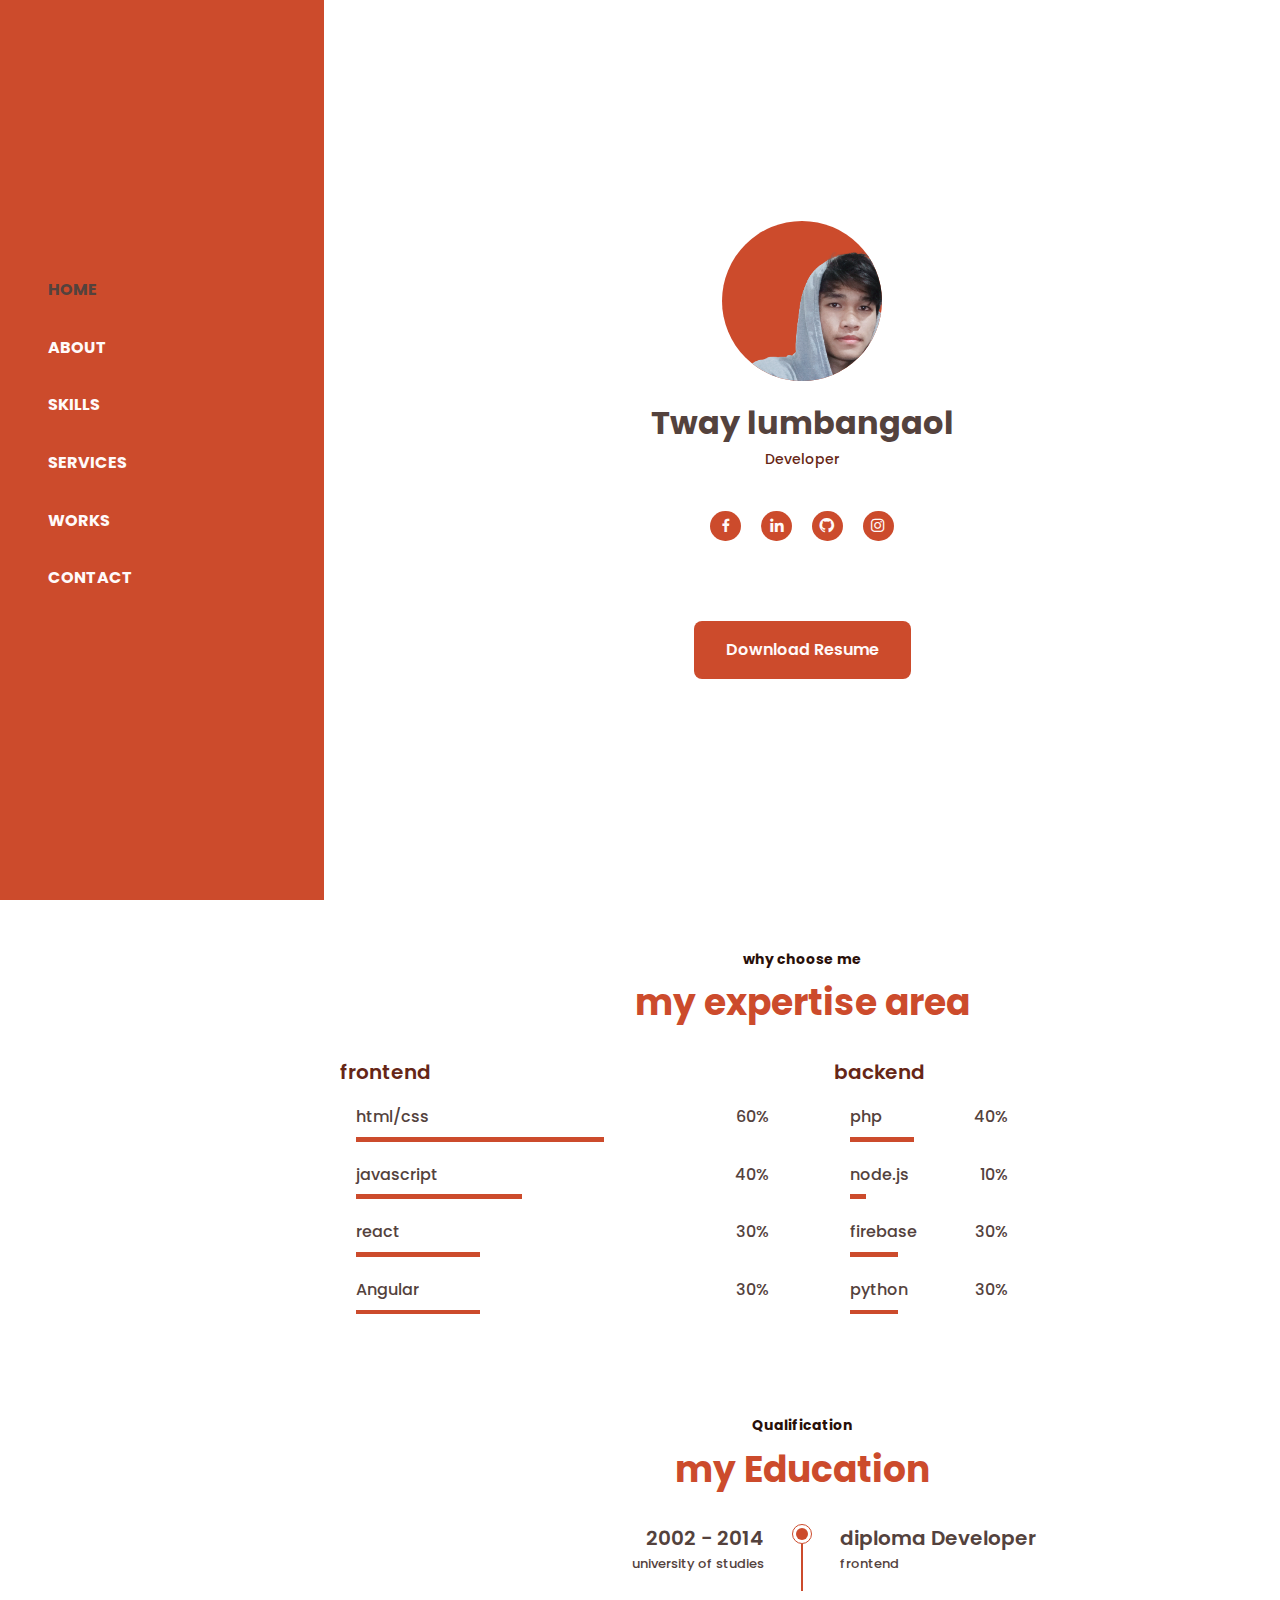
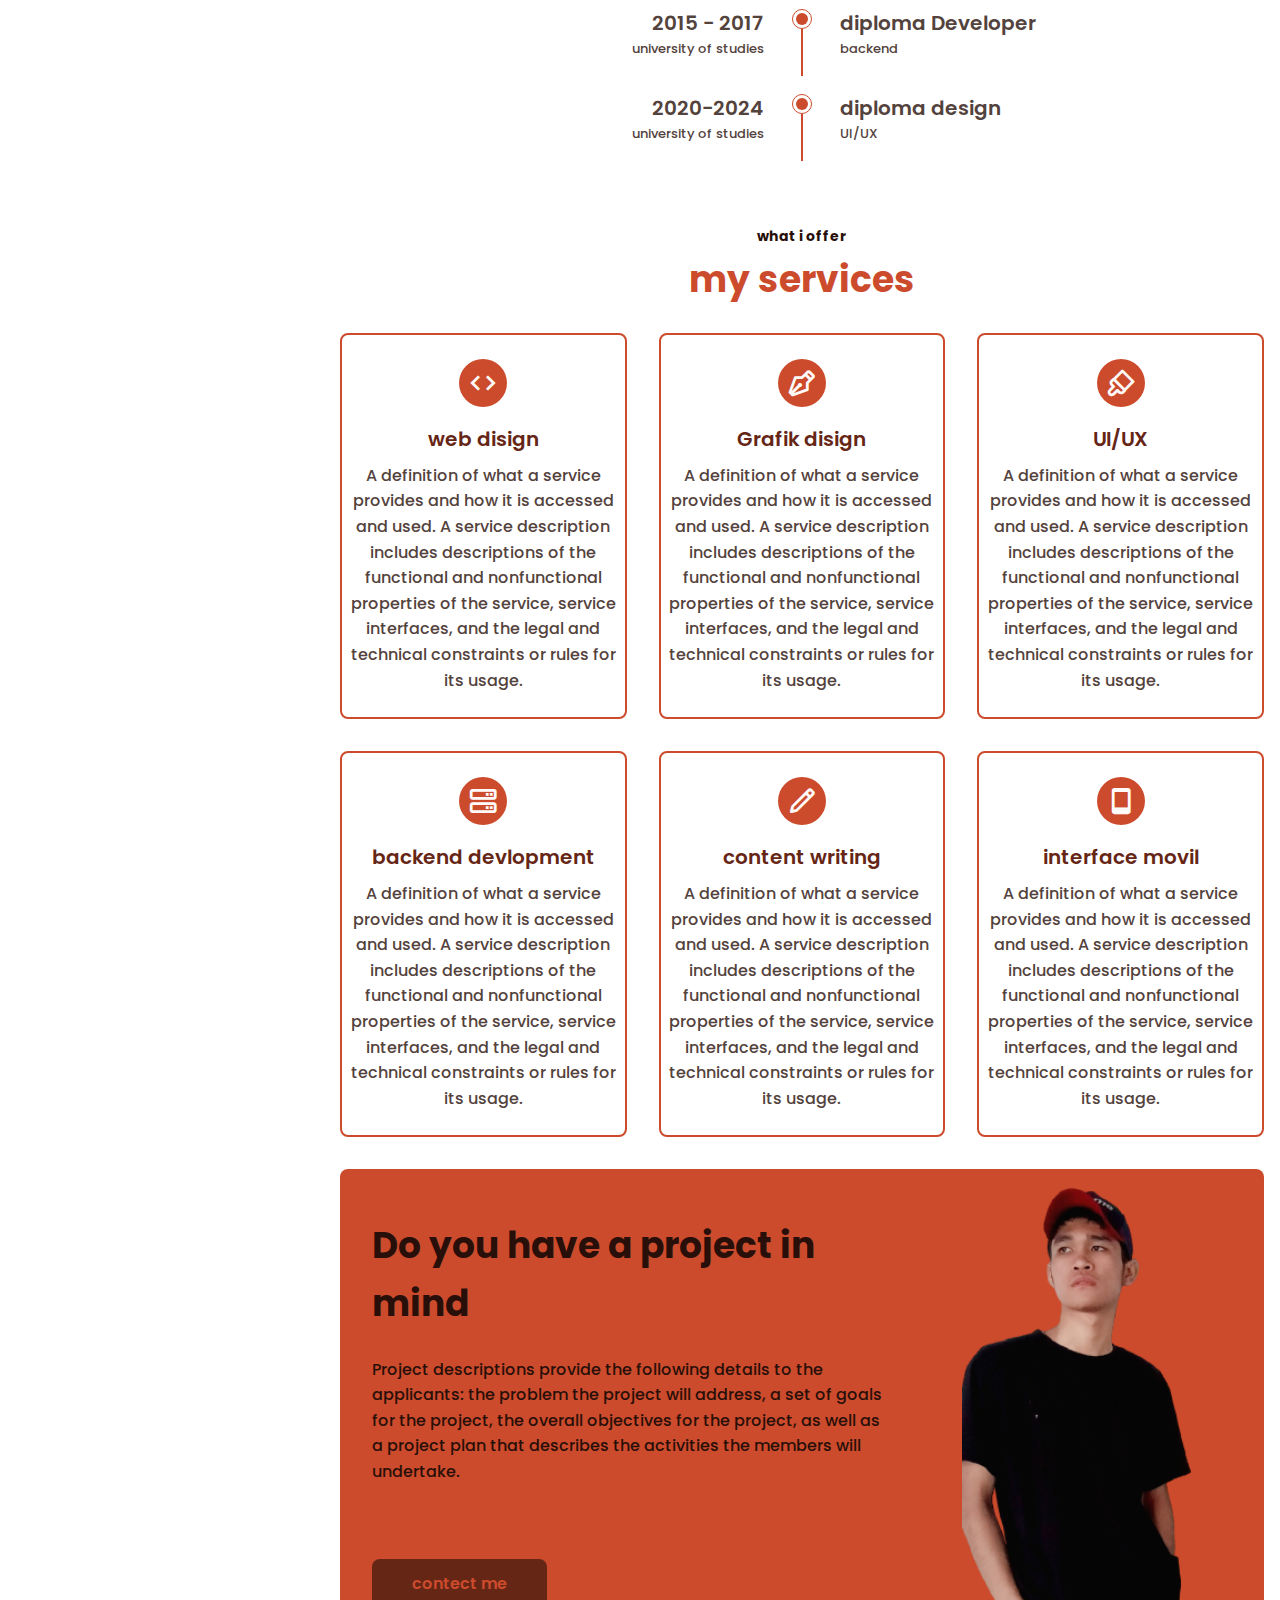
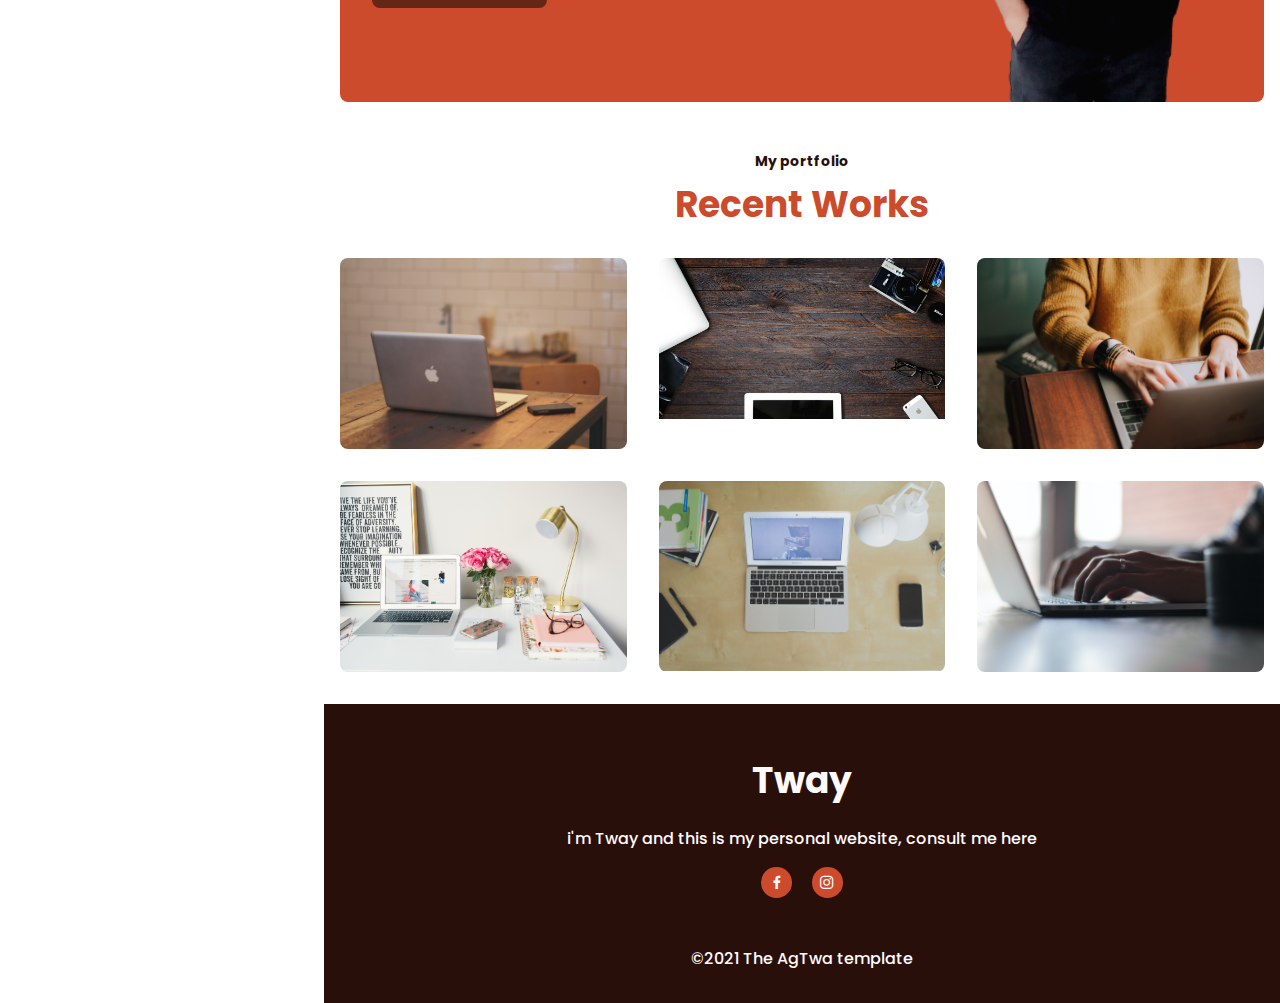
<file: index.html>
<!DOCTYPE html>
<html lang="en">
  <head>
    <meta charset="UTF-8" />
    <meta http-equiv="X-UA-Compatible" content="IE=edge" />
    <meta name="viewport" content="width=device-width, initial-scale=1.0" />
    <title>website || tway lummbangaol</title>
    <!-- my css -->
    <link rel="stylesheet" href="css/style.css" />
    <!-- boxicons css -->
    <link href="https://unpkg.com/boxicons@2.0.7/css/boxicons.min.css" rel="stylesheet" />
  </head>
  <body>
    <!-- header -->
    <header class="l-header">
      <nav class="nav bd-grid">
        <div class="nav__toggle" id="nav-toggle">
          <i class="bx bx-menu"></i>
        </div>
        <div>
          <a href="#" class="nav__logo">Tway</a>
        </div>
        <div class="nav__menu" id="nav-menu">
          <div class="nav__close" id="nav-close">
            <i class="bx bx-x"></i>
          </div>
          <ul class="nav__list">
            <li class="nav__item">
              <a href="#home" class="nav__link active">Home</a>
            </li>
            <li class="nav__item">
              <a href="#about" class="nav__link">About</a>
            </li>
            <li class="nav__item">
              <a href="#skills" class="nav__link">Skills</a>
            </li>
            <li class="nav__item">
              <a href="#services" class="nav__link">services</a>
            </li>
            <li class="nav__item">
              <a href="#works" class="nav__link">works</a>
            </li>
            <li class="nav__item">
              <a href="#contact" class="nav__link">contact</a>
            </li>
          </ul>
        </div>
      </nav>
    </header>

    <main class="l-main">
      <!-- home -->
      <section class="home" id="home">
        <div class="home__container bd-grid">
          <div class="home__data">
            <div class="home__img">
              <img src="img/photoku.png" alt="" />
            </div>
            <h1 class="home__titile">Tway lumbangaol</h1>
            <span class="home__profession">Developer</span>
            <div class="home__social">
              <a href="" class="home__social-link"><i class="bx bxl-facebook"></i></a>
              <a href="" class="home__social-link"><i class="bx bxl-linkedin"></i></a>
              <a href="" class="home__social-link"><i class="bx bxl-github"></i></a>
              <a href="" class="home__social-link"><i class="bx bxl-instagram"></i></a>
            </div>
            <a download="" href="" class="button home__button">Download Resume</a>
          </div>
        </div>
      </section>

      
      <!-- skills -->
      <section class="skills section" id="skills">
        <span class="section-subtitle">why choose me</span>
        <h2 class="section-title">my expertise area</h2>

        <div class="skills__container bd-grid">
          <div class="skills__content">
            <h3 class="skills__subtitle">frontend</h3>

            <div class="skills__data">
              <span class="skills__name">html/css</span>
              <span class="skills__number">60%</span>
              <span class="skills__bar skills__html"></span>
            </div>

            <div class="skills__data">
              <span class="skills__name">javascript</span>
              <span class="skills__number">40%</span>
              <span class="skills__bar skills__js"></span>
            </div>

            <div class="skills__data">
              <span class="skills__name">react</span>
              <span class="skills__number">30%</span>
              <span class="skills__bar skills__react"></span>
            </div>

            <div class="skills__data">
              <span class="skills__name">Angular</span>
              <span class="skills__number">30%</span>
              <span class="skills__bar skills__angular"></span>
            </div>
          </div>

          <div class="skills__container bd-grid">
            <div class="skills__content">
              <h3 class="skills__subtitle">backend</h3>
  
              <div class="skills__data">
                <span class="skills__name">php</span>
                <span class="skills__number">40%</span>
                <span class="skills__bar skills__php"></span>
              </div>
  
              <div class="skills__data">
                <span class="skills__name">node.js</span>
                <span class="skills__number">10%</span>
                <span class="skills__bar skills__node "></span>
              </div>
  
              <div class="skills__data">
                <span class="skills__name">firebase</span>
                <span class="skills__number">30%</span>
                <span class="skills__bar skills__firebase"></span>
              </div>
  
              <div class="skills__data">
                <span class="skills__name">python</span>
                <span class="skills__number">30%</span>
                <span class="skills__bar skills__python"></span>
              </div>
            </div>
        </div>
      </section>
      <!-- Education -->
      <section class="education section">
        <span class="section-subtitle">Qualification</span>
        <h2 class="section-title">my Education</h2>

        <div class="education__container bd-grid">
          <div class="education__content">
            <div>
              <h3 class="education__year">2002 - 2014</h3>
              <span class="education__university">university of studies</span>
            </div>

            <div class="education__time">
              <span class="education__rounder"></span>
              <span class="education__line"></span>
            </div>

            <div>
              <h3 class="education__race">diploma Developer</h3>
              <span class="education__specialty">frontend</span>
            </div>
          </div>

          <div class="education__content">
            <div>
              <h3 class="education__year">2015 - 2017</h3>
              <span class="education__university">university of studies</span>
            </div>

            <div class="education__time">
              <span class="education__rounder"></span>
              <span class="education__line"></span>
            </div>

            <div>
              <h3 class="education__race">diploma Developer</h3>
              <span class="education__specialty">backend</span>
            </div>
          </div>

          <div class="education__content">
            <div>
              <h3 class="education__year">2020-2024</h3>
              <span class="education__university">university of studies</span>
            </div>

            <div class="education__time">
              <span class="education__rounder"></span>
              <span class="education__line"></span>
            </div>

            <div>
              <h3 class="education__race">diploma design</h3>
              <span class="education__specialty">UI/UX</span>
            </div>
          </div>
        </div>
      </section>

      <!-- services -->
      <section class="services section" id="services">
        <span class="section-subtitle">what i offer</span>
        <h2 class="section-title">my services</h2>

        <div class="services__container bd-grid">
          <div class="services__content">
            <i class='bx bx-code services__icon'></i>
            <h3 class="services__title">web disign</h3>
            <p class="services__description">A definition of what a service provides and how it is accessed and used. A service description includes descriptions of the functional and nonfunctional properties of the service, service interfaces, and the legal and technical constraints or rules for its usage.</p>
          </div>

          <div class="services__content">
            <i class='bx bx-pen services__icon'></i>
            <h3 class="services__title">Grafik disign</h3>
            <p class="services__description">A definition of what a service provides and how it is accessed and used. A service description includes descriptions of the functional and nonfunctional properties of the service, service interfaces, and the legal and technical constraints or rules for its usage.</p>
          </div>

          <div class="services__content">
            <i class='bx bx-brush services__icon'></i>
            <h3 class="services__title">UI/UX</h3>
            <p class="services__description">A definition of what a service provides and how it is accessed and used. A service description includes descriptions of the functional and nonfunctional properties of the service, service interfaces, and the legal and technical constraints or rules for its usage.</p>
          </div>

          <div class="services__content">
            <i class='bx bx-server services__icon'></i>
            <h3 class="services__title">backend devlopment</h3>
            <p class="services__description">A definition of what a service provides and how it is accessed and used. A service description includes descriptions of the functional and nonfunctional properties of the service, service interfaces, and the legal and technical constraints or rules for its usage.</p>
          </div>

          <div class="services__content">
            <i class='bx bx-pencil services__icon'></i>
            <h3 class="services__title">content writing</h3>
            <p class="services__description">A definition of what a service provides and how it is accessed and used. A service description includes descriptions of the functional and nonfunctional properties of the service, service interfaces, and the legal and technical constraints or rules for its usage.</p>
          </div>

          <div class="services__content">
            <i class='bx bx-mobile services__icon'></i>
            <h3 class="services__title">interface movil</h3>
            <p class="services__description">A definition of what a service provides and how it is accessed and used. A service description includes descriptions of the functional and nonfunctional properties of the service, service interfaces, and the legal and technical constraints or rules for its usage.</p>
          </div>
        </div>
      </section>

      <!-- project in maid -->
      <sectio class="project section">
        <div class="project__container bd-grid">
          <div class="project__data">
            <h2 class="section-title project__title">Do you have a project in mind</h2>
            <p class="project__description">Project descriptions provide the following details to the applicants: the problem the project will address, a set of goals for the project, the overall objectives for the project, as well as a project plan that describes the activities the members will undertake.</p>
            <a href="#contect" class="button button__light">contect me</a>
          </div>

          <img src="img/photoku5.png" alt="" class="project__img">
        </div>
      </sectio>

      <!-- Works -->
      <section class="works section" id="works">
        <span class="section-subtitle">My portfolio</span>
        <h2 class="section-title">Recent Works</h2>

        <div class="works__container bd-grid">
          <div class="works__img">
            <img src="img/works (1).jpg" alt="" >
            <div class="works__data">
              <a href="#" class="works__link"><i class='bx bx-link-alt'></i></a>
              <span class="works__title">Work 1</span>
            </div>
          </div>

          <div class="works__img">
            <img src="img/works (2).jpg" alt="" >
            <div class="works__data">
              <a href="#" class="works__link"><i class='bx bx-link-alt'></i></a>
              <span class="works__title">Work 2</span>
            </div>
          </div>

          <div class="works__img">
            <img src="img/works (3).jpg" alt="" >
            <div class="works__data">
              <a href="#" class="works__link"><i class='bx bx-link-alt'></i></a>
              <span class="works__title">Work 3</span>
            </div>
          </div>

          <div class="works__img">
            <img src="img/works (4).jpg" alt="" >
            <div class="works__data">
              <a href="#" class="works__link"><i class='bx bx-link-alt'></i></a>
              <span class="works__title">Work 4</span>
            </div>
          </div>
          <div class="works__img">
            <img src="img/works (5).jpg" alt="" >
            <div class="works__data">
              <a href="#" class="works__link"><i class='bx bx-link-alt'></i></a>
              <span class="works__title">Work 5</span>
            </div>
          </div>
          <div class="works__img">
            <img src="img/works (6).jpg" alt="" >
            <div class="works__data">
              <a href="#" class="works__link"><i class='bx bx-link-alt'></i></a>
              <span class="works__title">Work 6</span>
            </div>
          </div>
        </div>
      </section>
    </main>
    <!-- footer -->
    <footer class="footer section">
      <div class="footer__container bd-grid">
        <h1 class="footer__title">Tway</h1>
        <p class="footer__description">i'm Tway and this is my personal website, consult me here</p>

        <div class="footer__social">
          <a href="#" class="footer__link"><i class='bx bxl-facebook'></i></a>
          <a href="#" class="footer__link"><i class='bx bxl-instagram'></i></a>
        </div>
        <p class="footer__copy">
          ©2021 The AgTwa template
        </p>
      </div>
    </footer>

    <script src="js/main.js"></script>
  </body>
</html>
</file>
<file: css/style.css>
/* google font */
@import url('https://fonts.googleapis.com/css2?family=Poppins:wght@400;500;600;700&display=swap');
/* variabel css */
:root {
  --header-height: 3rem;
  --nav-width: 324px;
  /* font weight */
  --font-medium: 500;
  --font-semi-bold: 600;
  --font-bold: 700;
  /* colors */
  --first-color: #cc4b2c;
  --first-color-dark: #662616;
  --first-color-darken: #290f09;
  --text-color: #54423d;
  --first-color-light: #eae7e6;
  --first-color-lighten: #fffafa;
  /* font end typography */
  --body-font: 'poppins', sans-serif;
  --h1-font-size: 1.5rem;
  --h2-font-size: 1.25rem;
  --h3-font-size: 1rem;
  --normal-font-size: 0.938rem;
  --small-font-size: 0.813rem;
  --smaller-fonr-size: 0.75rem;
  /* margenes */
  --mb-1: 0.5rem;
  --mb-2: 1rem;
  --mb-3: 1.5rem;
  --mb-4: 2rem;
  --mb-5: 2.5rem;
  /* z index */
  --z-fixed: 100;
}

@media screen and (min-width: 768px) {
  :root {
    --h1-font-size: 2.25rem;
    --h2-font-size: 1.5rem;
    --h3-font-size: 1.25rem;
    --normal-font-size: 1rem;
    --small-font-size: 0.875rem;
    --smaller-fonr-size: 0.813rem;
  }
}
/* ====  Base ===== */
*,
::before,
::after {
  box-sizing: border-box;
}
html {
  scroll-behavior: smooth;
}
body {
  margin: var(--header-height) 0 0 0;
  font-family: var(--body-font);
  font-size: var(--normal-font-size);
  font-weight: var(--font-medium);
  color: var(--text-color);
  line-height: 1.6;
}
h1,
h2,
h3,
p {
  margin: 0;
}
h3 {
  font-weight: var(--font-semi-bold);
}
ul {
  margin: 0;
  padding: 0;
  list-style: none;
}
a {
  text-decoration: none;
  color: var(--text-color);
}
img {
  max-width: 100%;
  height: auto;
  display: block;
}
/* class css */
.section {
  padding: 4rem 0 2rem;
}
.section-title {
  font-size: var(--h1-font-size);
  color: var(--first-color);
  margin-bottom: var(--mb-3);
  text-align: center;
}
.section-subtitle {
  display: block;
  font-size: var(--small-font-size);
  color: var(--first-color-darken);
  text-align: center;
  font-weight: var(--font-bold);
  margin-bottom: 0.25rem;
}
/* layout */
.bd-grid {
  max-width: 1024px;
  display: grid;
  grid-template-columns: 100%;
  column-gap: 2rem;
  width: calc(100% - 2rem);
  margin-left: var(--mb-2);
  margin-right: var(--mb-2);
}
.l-header {
  width: 100%;
  position: fixed;
  top: 0;
  left: 0;
  z-index: var(--z-fixed);
  background-color: var(--first-color-lighten);
  box-shadow: 0 2px 4px rgba(0, 0, 0, 0.1);
}
/* nav */
.nav {
  height: var(--header-height);
  display: flex;
  justify-content: space-between;
  align-items: center;
}
.nav__menu {
  position: fixed;
  top: 0%;
  left: -100%;
  width: 90%;
  height: 100vh;
  padding: 3rem;
  display: flex;
  align-items: center;
  background-color: var(--first-color);
  transition: 0.5s;
}
.nav__copy{
  color: var(--first-color-dark);
  position: absolute;
  margin-top: 90vh;
}
.nav__close {
  position: absolute;
  top: 1rem;
  right: 1rem;
  font-size: 2rem;
  color: var(--first-color-dark);
  cursor: pointer;
}
.nav__item {
  margin-bottom: var(--mb-4);
}
.nav__link {
  font-size: 1rem;
  text-transform: uppercase;
  color: var(--first-color-lighten);
  font-weight: var(--font-bold);
  transition: 0.3s;
}
.nav__link:hover {
  color: var(--text-color);
}
.nav__toggle {
  color: var(--first-color-dark);
  font-size: 1.3rem;
  cursor: pointer;
}
/* show menu */
.show {
  left: 0;
}
/* active menu */
.active {
  color: var(--text-color);
}
/* home */
.home__container {
  height: calc(100vh - var(--header-height));
  align-items: center;
}
.home__data {
  display: flex;
  flex-direction: column;
  align-items: center;
  height: max-content;
  text-align: center;
}
.home__img {
  padding-top: 1.3rem;
  padding-left: 0.8rem;
  width: 160px;
  height: 160px;
  background-color: var(--first-color);
  border-radius: 50%;
  overflow: hidden;
  margin-bottom: var(--mb-2);
}
.home__img img {
  width: 155px;
}
.home__title {
  font-size: var(--h1-font-size);
  color: var(--first-color);
  font-weight: var(--font-semi-bold);
}
.home__profession {
  font-size: var(--small-font-size);
  color: var(--first-color-dark);
  margin-bottom: var(--mb-5);
}
.home__social {
  margin-bottom: 5rem;
}
.home__social-link {
  display: inline-flex;
  background-color: var(--first-color);
  color: var(--first-color-lighten);
  font-size: 1.1rem;
  border-radius: 50%;
  padding: 0.4rem;
  margin: 0 var(--mb-1);
  transition: 0.3s;
}
.home__social-link:hover, .home__button:hover {
  background-color: var(--first-color-lighten);
  color: var(--first-color-darken);
}
.home__button {
  width: 100%;
}
/* buttons */
.button {
  display: inline-block;
  background-color: var(--first-color);
  color: var(--first-color-lighten);
  padding: 1rem 2rem;
  font-weight: var(--font-semi-bold);
  border-radius: 0.5rem;
  transition: 0.3s;
}
.button:hover {
  background-color: var(--first-color-lighten);
}
.button-light {
  background-color: var(--first-color-lighten);
  color: var(--first-color);
}
.button-light:hover {
  color: var(--first-color-lighten);
}
/* about  */
.about__container {
  row-gap: 2rem;
}
.about__data {
  text-align: center;
}
.about__description {
  margin-bottom: var(--mb-4);
}
.about__img {
  width: 200px;
  border-radius: 0.5rem;
  margin: 0 auto;
}
.about__information {
  margin-bottom: var(--mb-4);
}
.about__information-title {
  font-size: var(--h3-font-size);
  color: var(--first-color-dark);
  margin-bottom: var(--mb-2);
}
.about__information-data {
  display: flex;
  align-items: center;
  padding-left: 1.5rem;
  margin-bottom: var(--mb-3);
}
.about__information-icon {
  font-size: 1.5rem;
  color: var(--first-color);
  margin-right: var(--mb-4);
}
.about__information-subtitle {
  display: block;
  font-weight: var(--font-semi-bold);
}
.about__information-subtitle-small {
  font-size: var(--small-font-size);
}
/* skills */
.skills__container {
  row-gap: 2rem;
}
.skills__subtitle {
  font-size: var(--h3-font-size);
  color: var(--first-color-dark);
  margin-bottom: var(--mb-2);
}
.skills__data {
  position:relative;
  display: flex;
  justify-content: space-between;
  margin: 0 var(--mb-2);
  margin-bottom: var(--mb-4);
}
.skills__name {
  text-align: uppercase;
}

.skills__bar {
  position: absolute;
 bottom: -0.75rem;
  height: 0.30rem;
  background-color: var(--first-color);
}
.skills__html {
  width: 60%;
}
.skills__js {
  width: 40%;
}
.skills__react {
  width: 30%;
}
.skills__angular {
  width: 30%;
}
.skills__php {
  width: 40%;
}
.skills__node {
  width: 10%;
}
.skills__firebase {
  width: 30%;
}
.skills__python {
  width: 30%;
}

/* Education */
.education__container {
  row-gap: 2rem;
}
.education__content {
  display: grid;
  grid-template-columns: 1fr max-content 1fr;
}
.education__year,
.education__race {
  font-size: var(--h3-font-size);
}
.education__university,
.education__specialty {
  display: block;
  font-size: var(--smaller-fonr-size);
}
.education__year,
.education__university {
  text-align: right;
}
.education__time {
  padding: 0 1rem;
  justify-self: center;
}
.education__rounder {
  position: relative;
  display: inline-block;
  width: 12px;
  height: 12px;
  background-color: var(--first-color);
  border-radius: 50%;
}
.education__rounder::before {
  content: '';
  position: absolute;
  transform: translate(-4px, -4px);
  width: 20px;
  height: 20px;
  border: 1px solid var(--first-color);
  border-radius: 50%;
}
.education__line {
  display: block;
  height: 90%;
  width: 2px;
  background-color: var(--first-color);
  transform: translate(5px, -4px);
}

/* services */

.services__container {
  row-gap: 2rem;
}
.services__content {
  padding: 1.5rem 0.5rem;
  border: 2px solid var(--first-color);
  border-radius: 0.5rem;
  text-align: center;
}
.services__icon {
  font-size: 2rem;
  padding: 0.5rem;
  background-color: var(--first-color);
  color: var(--first-color-lighten);
  border-radius: 50%;
  margin-bottom: var(--mb-2);
}
.services__title {
  font-size: 1.25rem;
  color: var(--first-color-dark);
  margin-bottom: var(--mb-1);
}
.services__content,
.services__icon,
.services__description,
.services__title {
  transition: 0.5s;
}
.services__content:hover {
  background-color: var(--first-color);
}
.services__content:hover .services__icon {
  background-color: var(--first-color-lighten);
  color: var(--first-color);
}
.services__content:hover .services__title {
  color: var(--first-color-lighten);
}
.services__content:hover .services__description {
  color: var(--first-color-lighten);
}

/* project in mind */
.project {
  background-color: var(--first-color);
  padding-bottom: 0;
}
.project__container {
  row-gap: 2rem;
}
.project__data {
  text-align: center;
  
}
.project__title{
  color: var(--first-color-darken);
}
.project__description {
  color: var(--first-color-darken);
  margin-bottom: var(--mb-3);
}
.button__light{
  background-color: var(--first-color-dark);
  color: var(--first-color);
  padding: 12px 40px;
  margin-top: 50px;
  
}
.button__light:hover{
  background-color: var(--first-color-lighten);
}
.project__img {
  justify-self: center;
}

/* work */
.works__container {
  justify-items: center;
  row-gap: 2rem;
}
.works__img {
  position: relative;
  overflow: hidden;
  border-radius: 0.5rem;
}
.works__video{
  border: 2px solid var(--first-color);
}
.works__data {
  position: absolute;
  bottom: -100%;
  width: 100%;
  height: 100%;
  display: flex;
  flex-direction: column;
  justify-content: center;
  align-items: center;
  background: rgba(204, 75, 44, 0.7);
  border-radius: 0.5rem;
  transition: 0.3s;
}
.works__link {
  display: inline-flex;
  font-size: 1.5rem;
  background-color: var(--first-color-lighten);
  color: var(--first-color);
  padding: 0.25rem;
  border-radius: 0.25rem;
  margin-bottom: var(--mb-2);
}
.works__title {
  font-size: var(--h2-font-size);
  color: var(--first-color-lighten);
}
.works__img:hover .works__data {
  bottom: 0;
}

/* FOOTER */

.footer{
  background-color: var(--first-color-darken);
  color:var(--first-color-lighten) ;
  text-align: center;
  
  
}

.footer__title{
  font-size: var(--h1-font-size);
  margin-bottom: var(--mb-2);
}

.footer__description{
  margin-bottom: var(--mb-2);
}

.footer__social{
  margin-bottom: 3rem;
}

.footer__link{
  display: inline-flex;
  background-color: var(--first-color);
  color: var(--first-color-lighten);
  font-size: 1.1rem;
  border-radius: 50%;
  padding: .40rem;
  margin: 0 var(--mb-1);
  transition: .3s;
}

.footer__link:hover{
  background-color: var(--first-color-lighten);
  color: var(--first-color);
}



/* ====== Media Queries ======== */
@media screen and (min-width: 760px) {
  .home__button {
    width: initial;
  }
  .nav__menu {
    width: var(--nav-width);
  }
  .about__container,
  .services__container,
  .works__container  {
    grid-template-columns: repeat(2,1fr);
  }
  .skills__container{
    grid-template-columns: repeat(2,1fr);
  }
  .about__data {
    text-align: initial;
  }
  .about__description {
    margin-bottom: var(--mb-5);
  }
  .about__img {
    width: 220px;
  }
  .about__information {
    padding-left: 4rem;
  }
  .education__time{
    padding: 0 2rem;
  }
   .project{
     background:none ;
   }
   .project__container{
     background-color: var(--first-color);
     grid-template-columns: 2fr 1.2fr;
     padding: 0 2rem;
     border-radius: .5rem;
   }
   .project__data{
     padding: 3rem 0;
   }
   .project__title, .project__data{
     text-align:initial ;
   }
   .project__img{
     width: 230px;
     align-self:flex-end ;
   }
}

@media screen and (min-width: 1024px){
  body{
    margin: 0;
    padding-left: var(--nav-width);
  }

  .l-header{
    width: 0;
  }
  .nav__toggle, .nav__logo, .nav__close{
    display: none;
  }
  .nav__menu{
    left: 0;
  }

  .home__container{
    height: 100vh;
  }

  .section{
    padding: 3rem 0 2rem;
  }

  .bd-grid{
    margin-left: auto;
    margin-right: auto;
  }

  .services__container, .works__container{
    grid-template-columns: repeat(3,1fr);
  }
}
</file>
